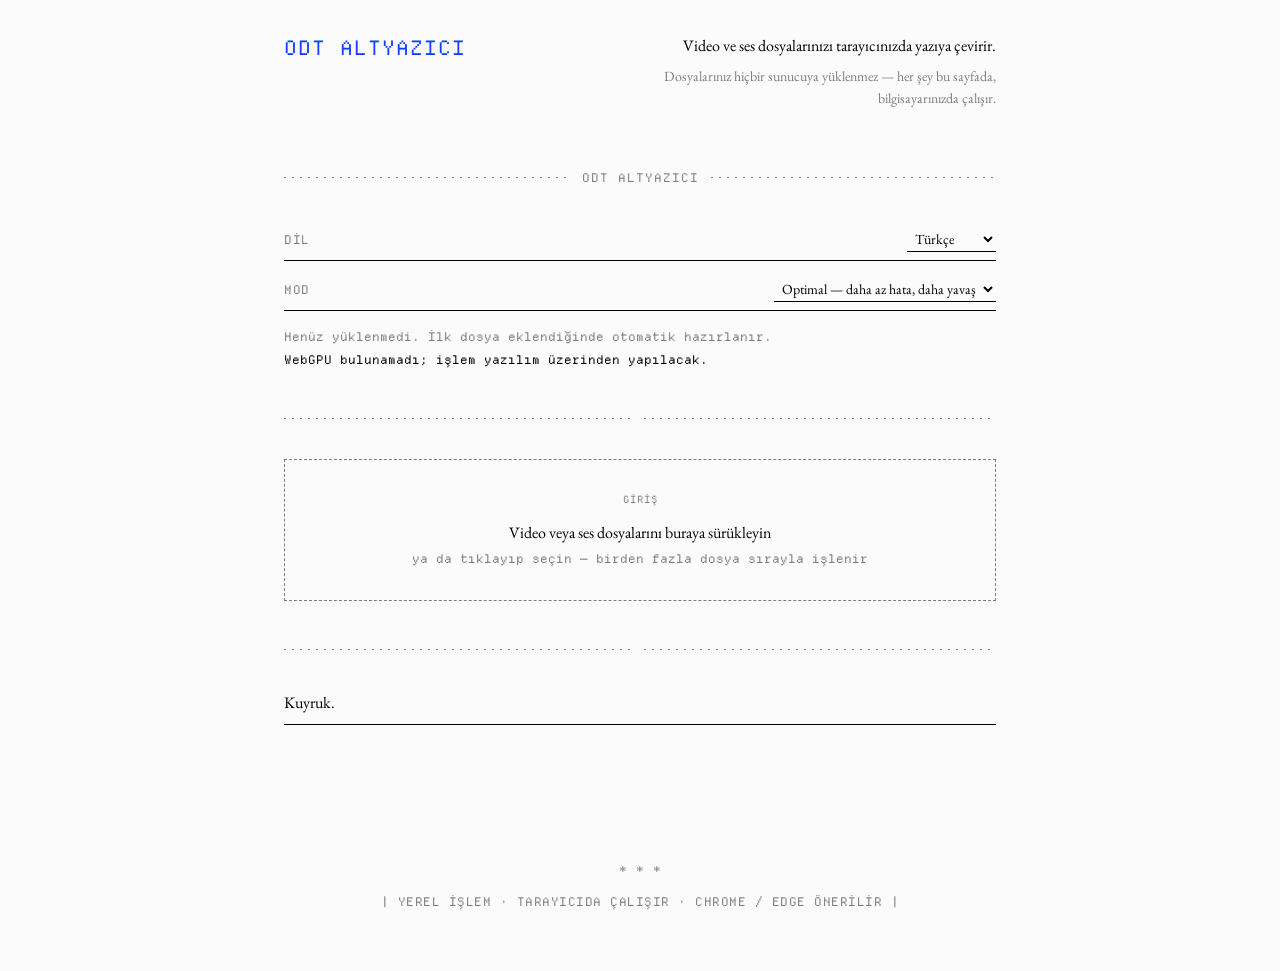
<file: web/app/index.html>
<!doctype html>
<html lang="tr">
<head>
<meta charset="utf-8" />
<meta name="viewport" content="width=device-width, initial-scale=1" />
<title>ODT Altyazıcı — Web</title>
<link rel="manifest" href="./manifest.webmanifest" />
<link rel="icon" href="./icons/icon.svg" type="image/svg+xml" />
<meta name="theme-color" content="#103dff" />
<link rel="preconnect" href="https://fonts.googleapis.com" />
<link rel="preconnect" href="https://fonts.gstatic.com" crossorigin />
<link
  href="https://fonts.googleapis.com/css2?family=EB+Garamond:ital,wght@0,400;0,500;0,600;1,400&display=swap"
  rel="stylesheet"
/>
<link rel="stylesheet" href="./styles.css" />
</head>
<body>
<header class="masthead">
  <div class="wordmark">ODT ALTYAZICI</div>
  <div class="lede">
    <p class="lede-line">Video ve ses dosyalarınızı tarayıcınızda yazıya çevirir.</p>
    <p class="lede-credit">Dosyalarınız hiçbir sunucuya yüklenmez — her şey bu sayfada, bilgisayarınızda çalışır.</p>
  </div>
</header>

<div class="divider"><span class="divider-label">ODT Altyazıcı</span></div>

<main>
  <section class="panel">
    <div class="row-header">
      <label for="language-select">Dil</label>
      <select id="language-select"></select>
    </div>
    <div class="row-header">
      <label for="mode-select">Mod</label>
      <select id="mode-select">
        <option value="optimal">Optimal — daha az hata, daha yavaş</option>
        <option value="lite">Hafif — daha hızlı, daha çok hata</option>
      </select>
    </div>
    <p id="model-status" class="meta-line muted"></p>
    <p id="gpu-notice" class="meta-line warn"></p>
  </section>

  <div class="divider"></div>

  <section class="panel">
    <div id="dropzone" class="dropzone">
      <span class="dropzone-tag">GİRİŞ</span>
      <p class="dropzone-title">Video veya ses dosyalarını buraya sürükleyin</p>
      <p class="meta-line muted">ya da tıklayıp seçin — birden fazla dosya sırayla işlenir</p>
    </div>
    <input id="file-input" type="file" accept="video/*,audio/*" multiple hidden />
  </section>

  <div class="divider"></div>

  <section class="panel">
    <div class="row-header">
      <h2>Kuyruk.</h2>
    </div>
    <div id="queue-list" class="queue-list"></div>
  </section>
</main>

<footer class="typewriter-footer">
  <div class="ornament">* * *</div>
  <p>| YEREL İŞLEM · TARAYICIDA ÇALIŞIR · CHROME / EDGE ÖNERİLİR |</p>
</footer>

<script type="module" src="./app.js"></script>
</body>
</html>
</file>
<file: web/app/styles.css>
/* Tasarım dili: "blueprint ink on a reading-room page" — bkz.
   web/design-reference/making-software-design-md.md. Renk/tipografi
   token'ları o dosyadaki css-variables export'undan alındı; arizona'nın
   yerine (lisanslı, web'de yok) belirtilen ikame EB Garamond kullanıldı. */

:root {
  color-scheme: light;

  --color-paper: #fbfbfb;
  --color-ink: #000000;
  --color-blueprint-blue: #103dff;
  --color-ash-gray: #7d7d7d;
  --color-hairline: #e1e1e1;
  --color-diagram-mist: #f4f5f9;
  --color-white: #ffffff;

  --font-serif: "EB Garamond", Georgia, "Times New Roman", serif;
  --font-mono: "Departure Mono", ui-monospace, SFMono-Regular, Menlo, Monaco, Consolas, monospace;
}

* { box-sizing: border-box; }

@font-face {
  font-family: "Departure Mono";
  src: url("./fonts/DepartureMono-Regular.woff2") format("woff2");
  font-weight: 400;
  font-style: normal;
  font-display: swap;
}

html { background: var(--color-paper); }

body {
  font-family: var(--font-serif);
  font-size: 14px;
  line-height: 1.6;
  color: var(--color-ink);
  background: var(--color-paper);
  max-width: 760px;
  margin: 0 auto;
  padding: 32px 24px 0;
}

select, button, input, textarea { font: inherit; color: inherit; }

/* ---------- Masthead ---------- */

.masthead {
  display: flex;
  justify-content: space-between;
  align-items: flex-start;
  flex-wrap: wrap;
  gap: 16px;
  min-height: 96px;
  padding-bottom: 16px;
}

.wordmark {
  font-family: var(--font-mono);
  font-size: 20px;
  letter-spacing: 1px;
  color: var(--color-blueprint-blue);
  white-space: nowrap;
}

.lede { text-align: right; max-width: 360px; }
.lede p { margin: 0; }
.lede-line { font-size: 16px; line-height: 1.8; }
.lede-credit { font-size: 14px; line-height: 1.6; color: var(--color-ash-gray); margin-top: 4px !important; }

/* ---------- Divider ---------- */

.divider {
  display: flex;
  align-items: center;
  justify-content: center;
  gap: 8px;
  margin: 40px 0;
  color: var(--color-ash-gray);
  font-family: var(--font-mono);
  font-size: 12px;
  letter-spacing: 1px;
  overflow: hidden;
  white-space: nowrap;
}

.divider::before,
.divider::after {
  content: "";
  flex: 1;
  height: 1px;
  background-image: repeating-linear-gradient(to right, var(--color-ash-gray) 0 2px, transparent 2px 8px);
}

.divider-label { text-transform: uppercase; padding: 0 4px; }

/* ---------- Panels & section rules ---------- */

.panel { padding-bottom: 8px; }

.row-header {
  display: flex;
  align-items: baseline;
  gap: 12px;
  border-bottom: 1px solid var(--color-ink);
  padding-bottom: 8px;
  margin-bottom: 16px;
}

.row-header h2 {
  font-family: var(--font-serif);
  font-weight: 400;
  font-size: 16px;
  margin: 0;
}

.row-header label {
  font-family: var(--font-mono);
  font-size: 12px;
  text-transform: uppercase;
  letter-spacing: 0.5px;
  color: var(--color-ash-gray);
}

.row-header select {
  margin-left: auto;
  border: none;
  border-bottom: 1px solid var(--color-ink);
  background: transparent;
  padding: 2px 4px;
  font-size: 14px;
}

.meta-line {
  font-family: var(--font-mono);
  font-size: 12px;
  color: var(--color-ink);
  margin: 4px 0 0;
}

.meta-line.muted { color: var(--color-ash-gray); }
.meta-line.warn { color: var(--color-ink); }

.progress-bar {
  color: var(--color-blueprint-blue);
  letter-spacing: -0.5px;
}

/* ---------- Dropzone ---------- */

.dropzone {
  border: 1px dashed var(--color-ash-gray);
  padding: 32px 16px;
  text-align: center;
  cursor: pointer;
  position: relative;
}

.dropzone.dragover {
  border-color: var(--color-blueprint-blue);
  border-style: solid;
}

.dropzone-tag {
  display: block;
  font-family: var(--font-mono);
  font-size: 10px;
  color: var(--color-ash-gray);
  letter-spacing: 1px;
  margin-bottom: 12px;
}

.dropzone-title { font-size: 16px; margin: 0 0 4px; }

/* ---------- Queue ---------- */

.queue-list { display: flex; flex-direction: column; }

.queue-item {
  border-bottom: 1px solid var(--color-hairline);
  padding: 16px 0;
}

.queue-item:first-child { padding-top: 0; }

.queue-item-header {
  display: flex;
  align-items: baseline;
  gap: 8px;
}

.queue-item-name {
  font-size: 14px;
  white-space: nowrap;
  overflow: hidden;
  text-overflow: ellipsis;
}

.dot-leader {
  flex: 1;
  border-bottom: 1px dotted var(--color-ash-gray);
  margin: 0 4px;
  min-width: 16px;
  transform: translateY(-4px);
}

.queue-item-status {
  font-family: var(--font-mono);
  font-size: 12px;
  text-transform: uppercase;
  letter-spacing: 0.5px;
  white-space: nowrap;
}

.status-processing .queue-item-status { color: var(--color-blueprint-blue); }
.status-done .queue-item-status,
.status-error .queue-item-status { color: var(--color-ink); }
.status-cancelled .queue-item-status { color: var(--color-ash-gray); }

.queue-item-progress {
  margin-top: 8px;
  font-family: var(--font-mono);
  font-size: 12px;
  color: var(--color-ink);
  display: flex;
  align-items: center;
  gap: 12px;
  flex-wrap: wrap;
}

.queue-item-error {
  margin-top: 8px;
  font-size: 14px;
  color: var(--color-ink);
}

/* ---------- Key button ---------- */

.key-button {
  font-family: var(--font-mono);
  font-size: 12px;
  text-transform: uppercase;
  letter-spacing: 0.5px;
  background: rgba(255, 255, 255, 0.5);
  border: 1px solid rgba(0, 0, 0, 0.5);
  border-radius: 4px;
  padding: 6px 12px;
  box-shadow:
    rgba(255, 255, 255, 0.75) 1px 1px 0px 2px inset,
    rgba(0, 0, 0, 0.1) -1px -1px 0px 2px inset;
  cursor: pointer;
}

.key-button:hover { background: rgba(255, 255, 255, 0.8); }

/* ---------- Result: toggle + editors ---------- */

.queue-item-result { margin-top: 16px; }

.toggle-row {
  display: flex;
  align-items: baseline;
  gap: 8px;
  border-bottom: 1px solid var(--color-ink);
  padding-bottom: 6px;
  margin-bottom: 12px;
}

.toggle-option {
  font-family: var(--font-mono);
  font-size: 12px;
  text-transform: uppercase;
  letter-spacing: 0.5px;
  background: none;
  border: none;
  padding: 0;
  color: var(--color-ash-gray);
  cursor: pointer;
}

.toggle-option.active { color: var(--color-blueprint-blue); }
.toggle-dot { color: var(--color-hairline); }

.metin-editor, .srt-segment textarea {
  width: 100%;
  font-family: var(--font-serif);
  font-size: 14px;
  line-height: 1.6;
  padding: 8px;
  border: 1px solid var(--color-hairline);
  border-radius: 4px;
  background: var(--color-white);
  color: var(--color-ink);
  margin-bottom: 8px;
  resize: vertical;
}

.srt-segments { display: flex; flex-direction: column; gap: 12px; margin-bottom: 12px; }

.srt-time {
  font-family: var(--font-mono);
  font-size: 10px;
  color: var(--color-ash-gray);
  margin-bottom: 4px;
}

/* ---------- ChatGPT araçları ---------- */

.chatgpt-tools { margin-top: 16px; border-top: 1px dashed var(--color-hairline); padding-top: 12px; }

.chatgpt-tools-row { display: flex; flex-wrap: wrap; gap: 8px; margin-top: 8px; }

/* ---------- Footer ---------- */

.typewriter-footer {
  margin-top: 64px;
  padding: 48px 0;
  text-align: center;
  font-family: var(--font-mono);
  font-size: 12px;
  color: var(--color-ash-gray);
  letter-spacing: 0.5px;
}

.ornament { color: var(--color-ash-gray); margin-bottom: 12px; }

/* ---------- Responsive ---------- */

@media (max-width: 480px) {
  body { padding: 20px 16px 0; }
  .masthead { flex-direction: column; }
  .lede { text-align: left; max-width: none; }
  .row-header { flex-wrap: wrap; }
  .row-header select { margin-left: 0; }
}
</file>
